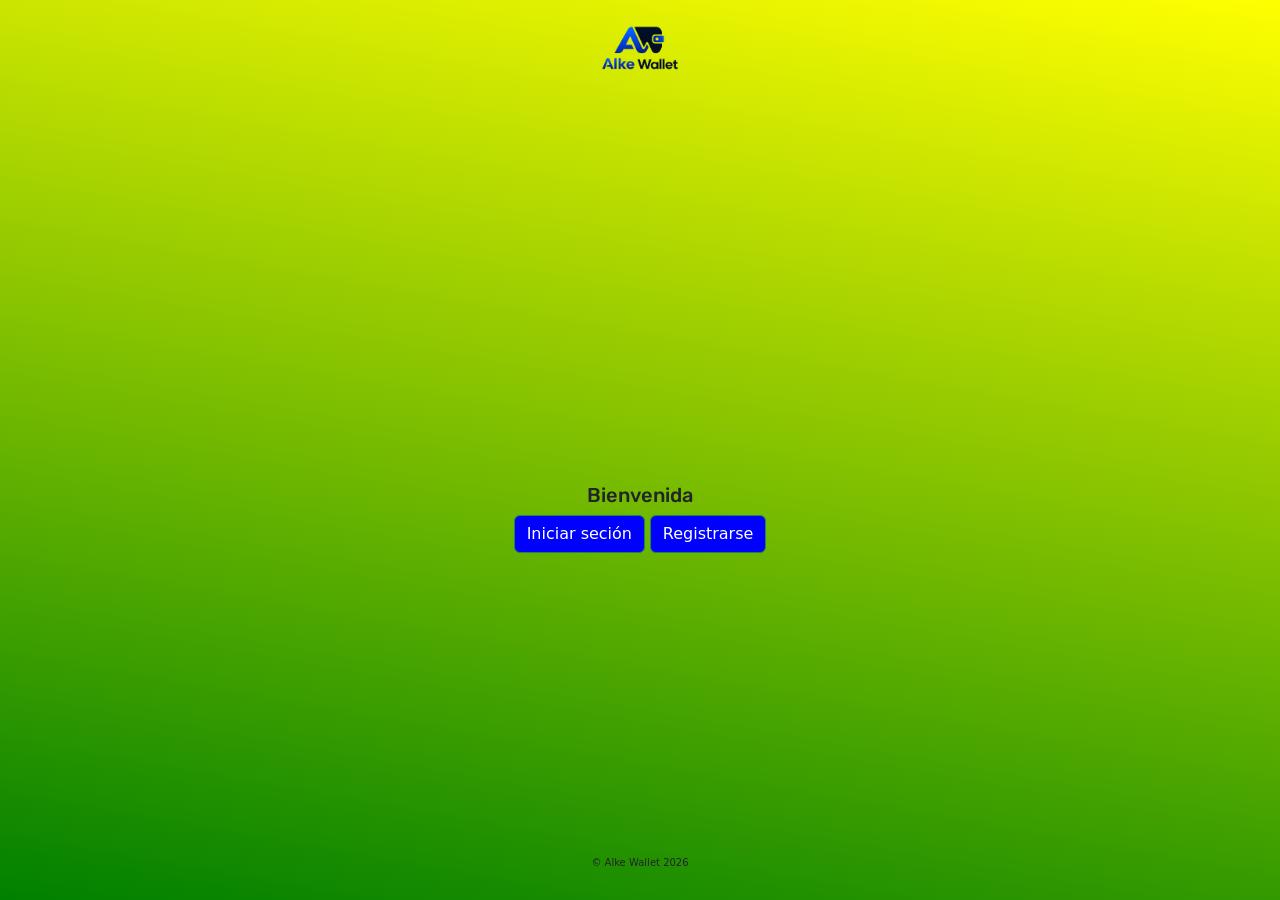
<file: index.html>
<!DOCTYPE html>
<html lang="es">
<head>
    <meta charset="UTF-8">
    <meta name="viewport" content="width=device-width, initial-scale=1.0">
    <title>Inicio</title>
    <link rel="stylesheet" href="	https://cdn.jsdelivr.net/npm/bootstrap@5.3.8/dist/css/bootstrap.min.css">
    <link rel="stylesheet" href="assets/css/estilo.css">
</head>
<body>
  <header>
    <h1 class="text-center"><img src="assets/img/Logo Alke Wallet sin fondo.png" alt="Logo" height="100px"></h1>
    
  </header>
  <main>
    <div class="container">
      <div class="row justify-content-center">
        <div class="col 12 com md 8 text-center">
          <h2>Bienvenida</h2>
          <a class="btn btn-success" href="login.html">Iniciar seción</a>
          <a class="btn btn-success" href="registro.html">Registrarse</a>         


        </div>
      </div>
    </div>
  </main>
<footer>
  <p class="text-center">© Alke Wallet 2026</p>
</footer>



    
    <script src="https://cdn.jsdelivr.net/npm/bootstrap@5.3.8/dist/js/bootstrap.bundle.min.js"></script>

</body>
</html>
</file>
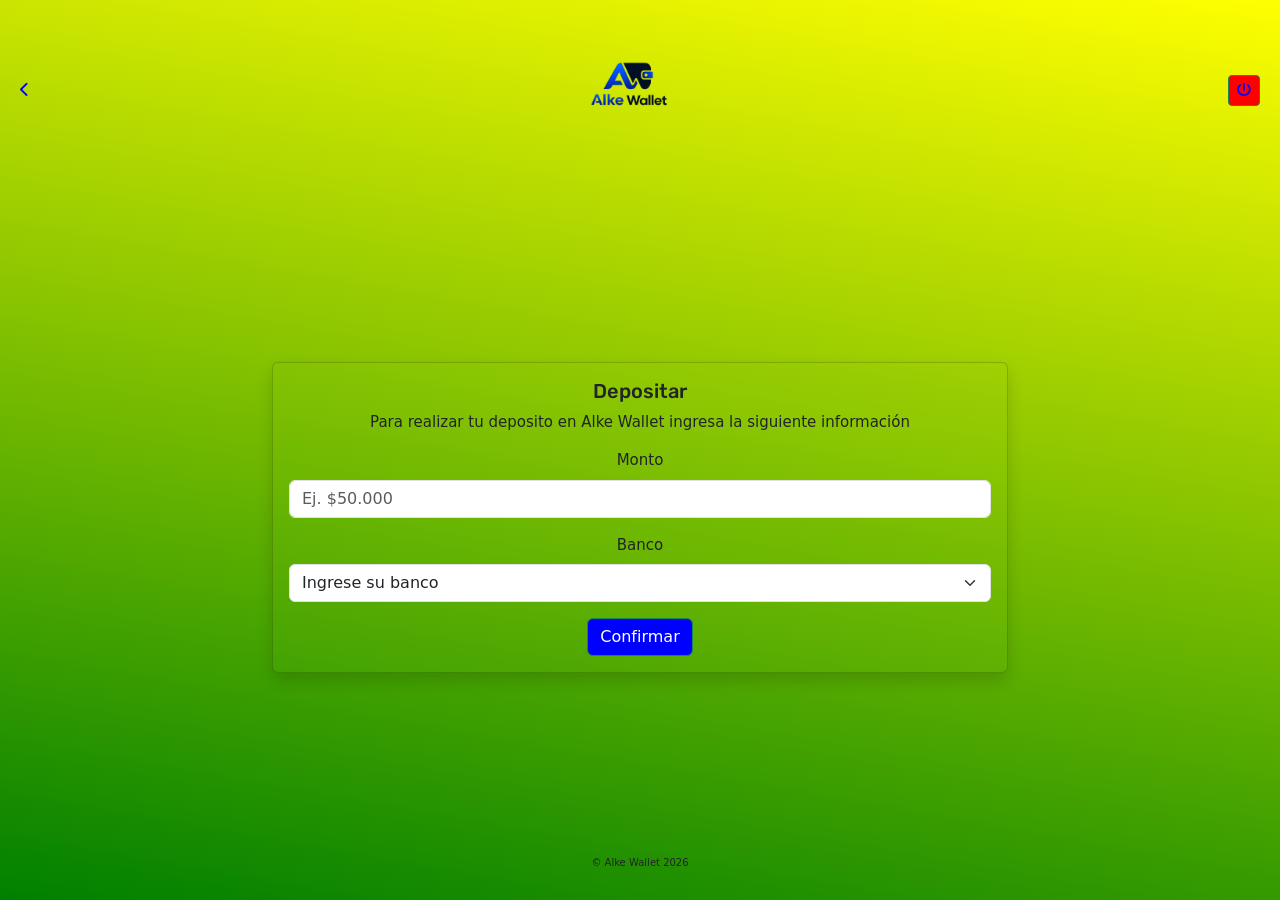
<file: Deposit.html>
<!DOCTYPE html>
<html lang="es">
<head>
    <meta charset="UTF-8">
    <meta name="viewport" content="width=device-width, initial-scale=1.0">
    <title>Depositar</title>
    <link rel="stylesheet" href="	https://cdn.jsdelivr.net/npm/bootstrap@5.3.8/dist/css/bootstrap.min.css">
    <link rel="stylesheet" href="assets/css/estilo.css">
    <link rel="stylesheet" href="https://cdnjs.cloudflare.com/ajax/libs/font-awesome/6.7.2/css/all.min.css">
  </head>
<body>
  <header class="d-flex justify-content-between align-items-center">
      <a href="menu.html"><i class="fa-solid fa-chevron-left"></i></a>
    <h1 class="text-center"><img src="assets/img/Logo Alke Wallet sin fondo.png" alt="Logo" height="100px"></h1>
    <button class="btn btn-success btn-sm" id="salir"><i class="fa-solid fa-power-off"></i></button>
    
    
  </header>
  <main>
    <section class="container">
      <div class="row justify-content-center">
        <div class="col-12 col-md-8">
          <div class="card shadow">
            <div class="card-body">
              
          <div id="mensajedeposit"></div>
            <h2>Depositar</h2>
            <span></span>
            <p>Para realizar tu deposito en Alke Wallet ingresa la siguiente información</p>
          
      <form id="form-deposit">
            <div class="mb-3">
              <label for="monto" class="form-label" >Monto</label>
              <input type="number" name="monto" class="form-control" id="montodeposit" placeholder="Ej. $50.000">
              </div>
                      
              <div class="mb-3">
              <label for="banco" class="form-label" >Banco</label>
              <select id="banco" class="form-select">
                <option selected>Ingrese su banco</option>
                <option value="1">BancoEstado</option>
                <option value="2">Banco de Chile</option>
                <option value="3">Banco Itaú</option>
                <option value="4">Banco Scotiabank</option>
              
              </select>
              
              </div>

      
            <button href="Deposit.html" class=" btn btn-success btn">Confirmar</button>
            </div>
          </div>
        </div>
      </div>

      
      
    
            
    
    </section>
    
  </main>

<footer>
  <p class="text-center">© Alke Wallet 2026</p>
</footer>



    
    <script src="https://cdn.jsdelivr.net/npm/bootstrap@5.3.8/dist/js/bootstrap.bundle.min.js"></script>
        <script>
        document.getElementById("form-deposit").addEventListener("submit", function(event){
            event.preventDefault();

            const montodeposit = Number(document.getElementById("montodeposit").value);
            const banco= document.getElementById("banco").value;
            

            if(montodeposit < 5000){
                document.getElementById("mensajedeposit").innerHTML = `
                <div class="alert alert-danger alert-dismissible fade show">
                    Los depositos deben ser de al menos $5.000.
                    <button type="button" class="btn-close" data-bs-dismiss="alert"></button>
                    </div>
                `;
                return;
            }

            const nuevoDeposito = {
                montodeposit,
                banco,
                
            }

            let depositos = JSON.parse(localStorage.getItem("depositos")) || [];

            depositos.push(nuevoDeposito);

            let saldo = Number(localStorage.getItem("saldo")) || 0;

            saldo += montodeposit;

            localStorage.setItem("saldo", saldo);

            localStorage.setItem("depositos", JSON.stringify(depositos));

            document.getElementById("mensajedeposit").innerHTML = `
                <div class="alert alert-success alert-dismissible fade show">
                    Deposito exitoso. Volviendo al menu...
                    <button type="button" class="btn-close" data-bs-dismiss="alert"></button>
                    </div>
                `;

            setTimeout(() => {
                window.location.href = "menu.html";
            }, 3000);

        });
    </script>
    
</body>
</html>
</file>
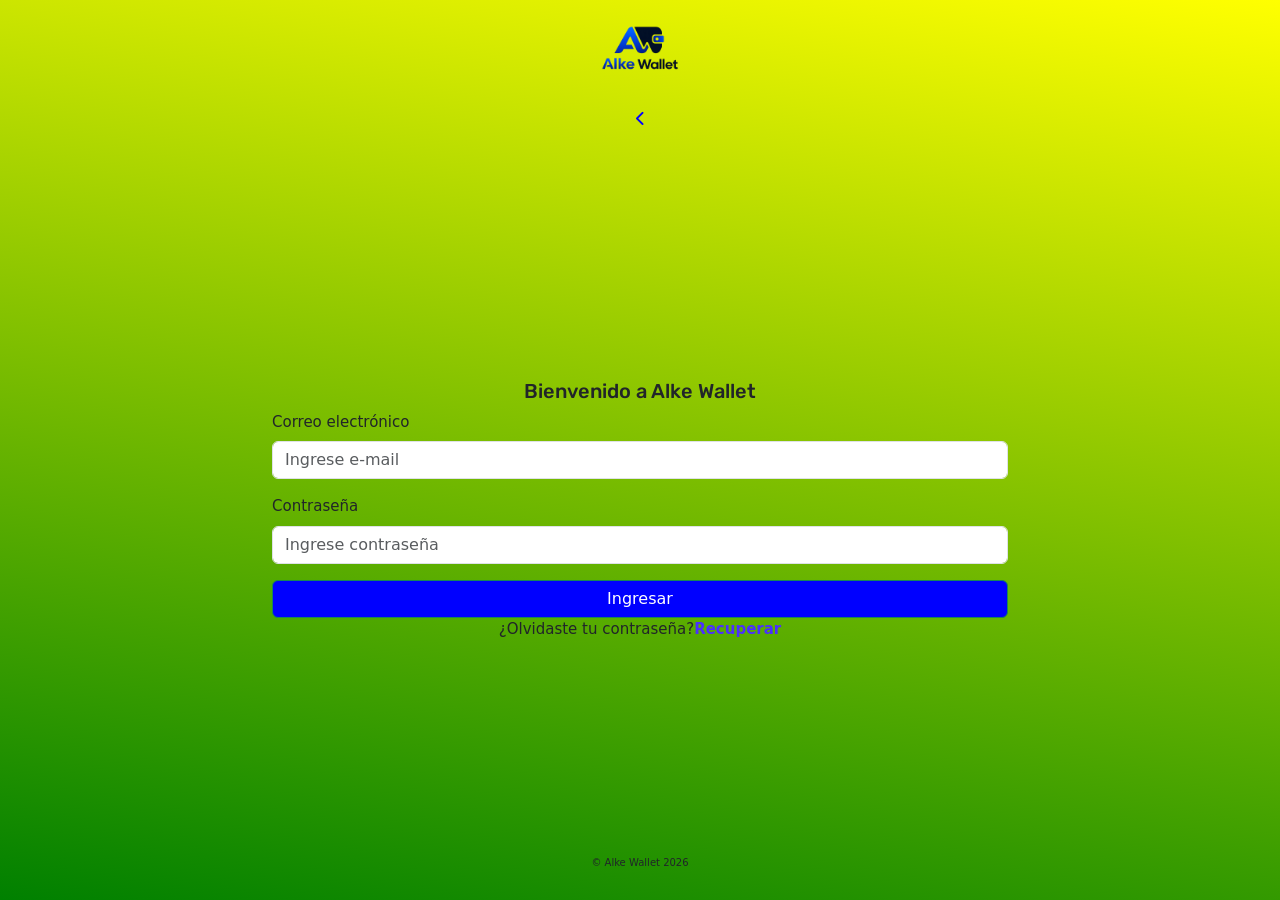
<file: login.html>
<!DOCTYPE html>
<html lang="es">
<head>
    <meta charset="UTF-8">
    <meta name="viewport" content="width=device-width, initial-scale=1.0">
    <title>Inicio de sesión</title>
    <link rel="stylesheet" href="	https://cdn.jsdelivr.net/npm/bootstrap@5.3.8/dist/css/bootstrap.min.css">
    <link rel="stylesheet" href="assets/css/estilo.css">
    <link rel="stylesheet" href="https://cdnjs.cloudflare.com/ajax/libs/font-awesome/6.7.2/css/all.min.css">  
  </head>
<body>
  <header>
    <h1 class="text-center"><img src="assets/img/Logo Alke Wallet sin fondo.png" alt="Logo" height="100px"></h1>
    <div class="text-center"><a href="index.html"><i class="fa-solid fa-chevron-left"></i></a></div> 
  </header>
  <main>
    <div class="container">
      <div class="row justify-content-center">
        <div class="col-12 col-md-8 ">

          <div id="mensaje"></div>
          <h2 class="text-center">Bienvenido a Alke Wallet</h2>
          
          <form id="form-login">
            <div class="mb-3">
              <label for="email" class="form-label" >Correo electrónico</label>
              <input type="email" name="email" class="form-control" id="email" placeholder="Ingrese e-mail">
              </div>
                      
              <div class="mb-3">
              <label for="password" class="form-label" >Contraseña</label>
              <input type="password" name="contraseña" class="form-control" id="password" placeholder="Ingrese contraseña">
              </div>
              
              <div>
              <button class="btn btn-success w-100" >Ingresar</button>
            </div>
          </form>
          <div class="text-center">
          <p>¿Olvidaste tu contraseña?<a href="recovery.html">Recuperar</a></p>
          
          </div>

    
  </main>


<footer>
  <p class="text-center">© Alke Wallet 2026</p>
</footer>



    
    <script src="https://cdn.jsdelivr.net/npm/bootstrap@5.3.8/dist/js/bootstrap.bundle.min.js"></script>
    <script>
        document.getElementById("form-login").addEventListener("submit", function(event){
            event.preventDefault();

            const email= document.getElementById("email").value;
            const password= document.getElementById("password").value;

            let usuarios = JSON.parse(localStorage.getItem("usuarios")) || [];

            const usuarioEncontrado = usuarios.find(function (user){
                return user.email === email && user.password === password;
            });

            if (usuarioEncontrado){
                localStorage.setItem("usuarioLogueado", JSON.stringify(usuarioEncontrado));

                document.getElementById("mensaje").innerHTML = `
                <div class="alert alert-success alert-dismissible fade show">
                    Inicio de sesión exitoso.
                    <button type="button" class="btn-close" data-bs-dismiss="alert"></button>
                    </div>
                `;
                setTimeout(() => {
                    window.location.href = "menu.html"
                }, 3000);
            } else {
                document.getElementById("mensaje").innerHTML = `
                <div class="alert alert-danger alert-dismissible fade show">
                    email y/o contraseña incorrectos.
                    <button type="button" class="btn-close" data-bs-dismiss="alert"></button>
                    </div>
                `;

                setTimeout(() => {
                    document.getElementById("mensaje").innerHTML = "";
                }, 3000);
            }


        })
    </script>
    <script src="assets/JS/script.js"></script>
</body>
</html>
</file>
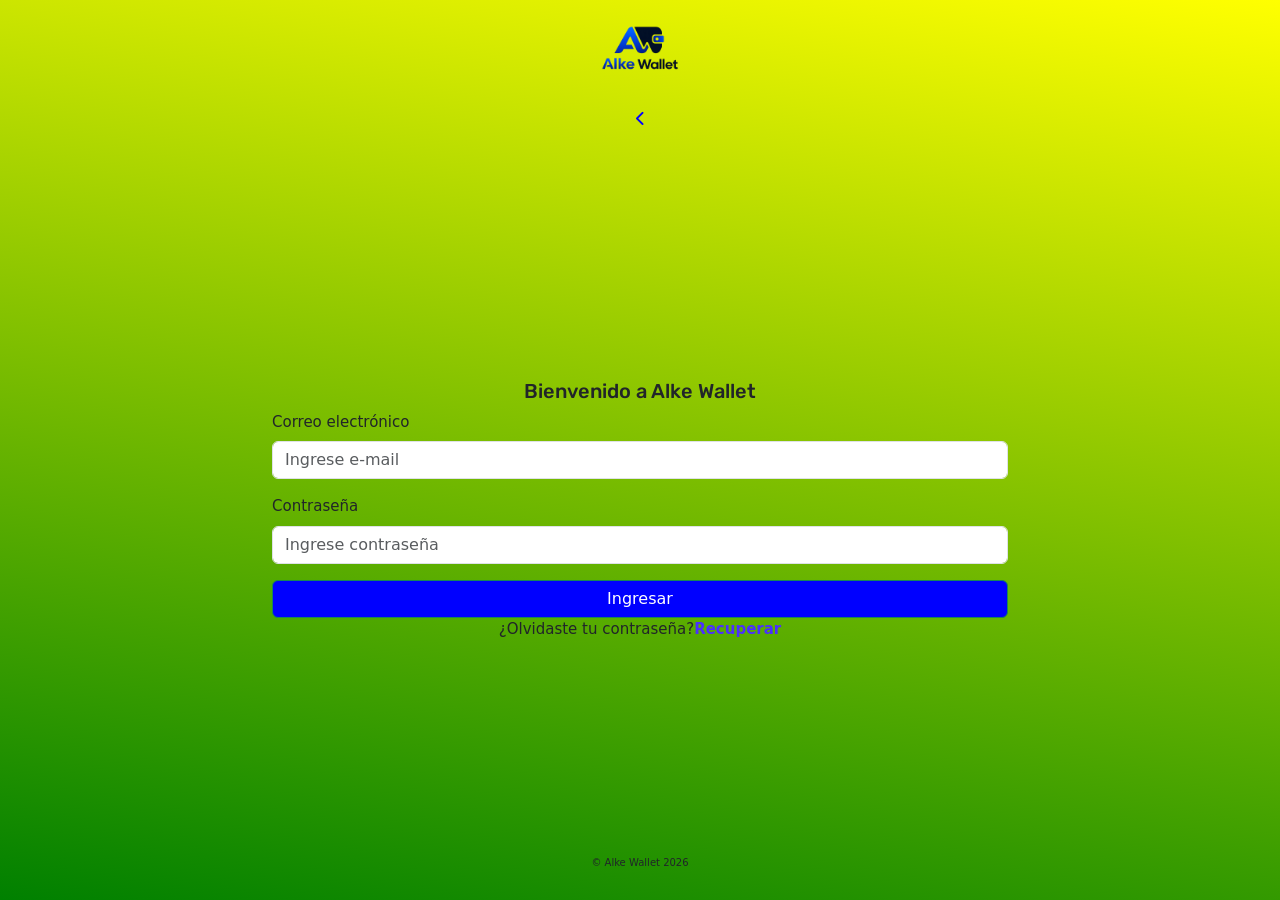
<file: menu.html>
<!DOCTYPE html>
<html lang="es">
<head>
    <meta charset="UTF-8">
    <meta name="viewport" content="width=device-width, initial-scale=1.0">
    <title>Menu</title>
    <link rel="stylesheet" href="	https://cdn.jsdelivr.net/npm/bootstrap@5.3.8/dist/css/bootstrap.min.css">
    <link rel="stylesheet" href="assets/css/estilo.css">
    <link rel="stylesheet" href="https://cdnjs.cloudflare.com/ajax/libs/font-awesome/6.7.2/css/all.min.css">
  </head>
<body>
  <header class="d-flex justify-content-between align-items-center">
      <a href="menu.html"><i class="fa-solid fa-chevron-left"></i></a>
    <h1 class="text-center"><img src="assets/img/Logo Alke Wallet sin fondo.png" alt="Logo" height="100px"></h1>
    <button class="btn btn-success btn-sm" id="salir"><i class="fa-solid fa-power-off"></i></button>
    
    
  </header>
  <main>
    <section class="container">
      <div class="row justify-content-center">
        <div class="col-12 col-md-8 text-center">
          <div class="card shadow">
            <div class="card-body">
            <h2>Saldo diponible</h2>
            <span class="saldo"></span>
            <p>Tu saldo actual</p>
          </div>
          </div>
        </div>
      </div>
      <div class="row justify-content-center">
        <div class="col-12 col-md-8">
          <div class="card shadow">
          <div class="card-body">
            <h2>Deposita</h2><i class="fa-solid fa-piggy-bank"></i>
            <p>Deposita dinero a tu cuenta</p>
            <a href="Deposit.html" class=" btn btn-success btn-sm">Depositar</a>

          </div>
        </div>
      </div>
      </div>
      
    
      <div class="row justify-content-center">
        <div class="col-12 col-md-8">
          <div class="card shadow">
          <div class="card-body">
            <h2>Envía dinero</h2><i class="fa-solid fa-money-bill-transfer"></i>
            <p>Transfiere dinero a tus contactos</p>
            <a href="sendmoney.html" class=" btn btn-success btn-sm">Enviar</a>
          </div>
        </div>
      </div>
    </div>
            
      <div class="row justify-content-center">
        <div class="col-12 col-md-8">
          <div class="card shadow">
          <div class="card-body">
            <h2>Transacciones</h2><i class="fa-solid fa-clock-rotate-left"></i>
            <p>Revisa tus últimos movimientos</p>
            <a href="trasactions.html" class=" btn btn-success btn-sm">Consultar</a>
          </div>
        </div>
      </div>
    </div>
    
    </section>
    
  </main>


<footer>
  <p class="text-center">© Alke Wallet 2026</p>
</footer>

    <script src="assets/JS/script.js"></script>
    <script src="https://cdn.jsdelivr.net/npm/bootstrap@5.3.8/dist/js/bootstrap.bundle.min.js"></script>
    <script>
    const saldo = Number(localStorage.getItem("saldo")) ||
    0;

    document.querySelector(".saldo").textContent="$"+saldo.toLocaleString("es-CL");


//proteger página

const usuarioLogueado = localStorage.getItem
("usuarioLogueado");
if(!usuarioLogueado){
window.location.href="login.html";
}


    </script>







  </body>


</html>
</file>
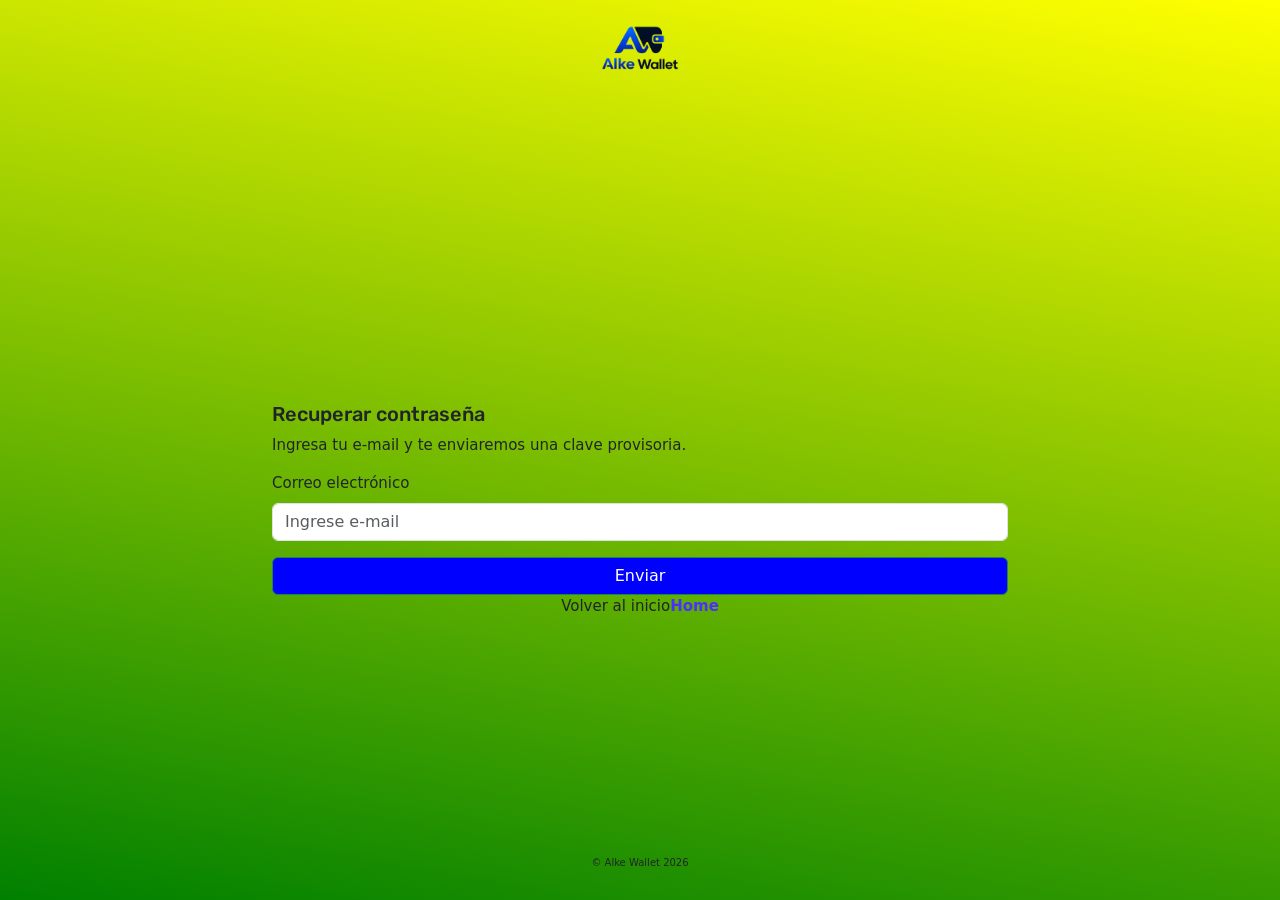
<file: recovery.html>
<!DOCTYPE html>
<html lang="es">
<head>
    <meta charset="UTF-8">
    <meta name="viewport" content="width=device-width, initial-scale=1.0">
    <title>Recuperar contraseña</title>
    <link rel="stylesheet" href="	https://cdn.jsdelivr.net/npm/bootstrap@5.3.8/dist/css/bootstrap.min.css">
    <link rel="stylesheet" href="assets/css/estilo.css">
  </head>
<body>
  <header>
    <h1 class="text-center"><img src="assets/img/Logo Alke Wallet sin fondo.png" alt="Logo" height="100px"></h1>
  </header>
  <main>
    <div class="container">
      <div class="row justify-content-center">
        <div class="col-12 col-md-8">

          <div id="mensaje"></div>
          <h2>Recuperar contraseña</h2>
          <p>Ingresa tu e-mail y te enviaremos una clave provisoria.</p>
          
          <form action="">
            <div class="mb-3">
              <label for="nombre" class="form-label" >Correo electrónico</label>
              <input type="text" name="email" class="form-control" id="email" placeholder="Ingrese e-mail">
              </div>
            
              
              <div>
              <a class="btn btn-success w-100" href="login.html">Enviar</a>
            </div>
          </form>
          <div class="text-center">
          <p>Volver al inicio<a href="index.html">Home</a></p>
          
          </div>

    
  </main>


<footer>
  <p class="text-center">© Alke Wallet 2026</p>
</footer>



    
    <script src="https://cdn.jsdelivr.net/npm/bootstrap@5.3.8/dist/js/bootstrap.bundle.min.js"></script>

</body>
</html>
</file>
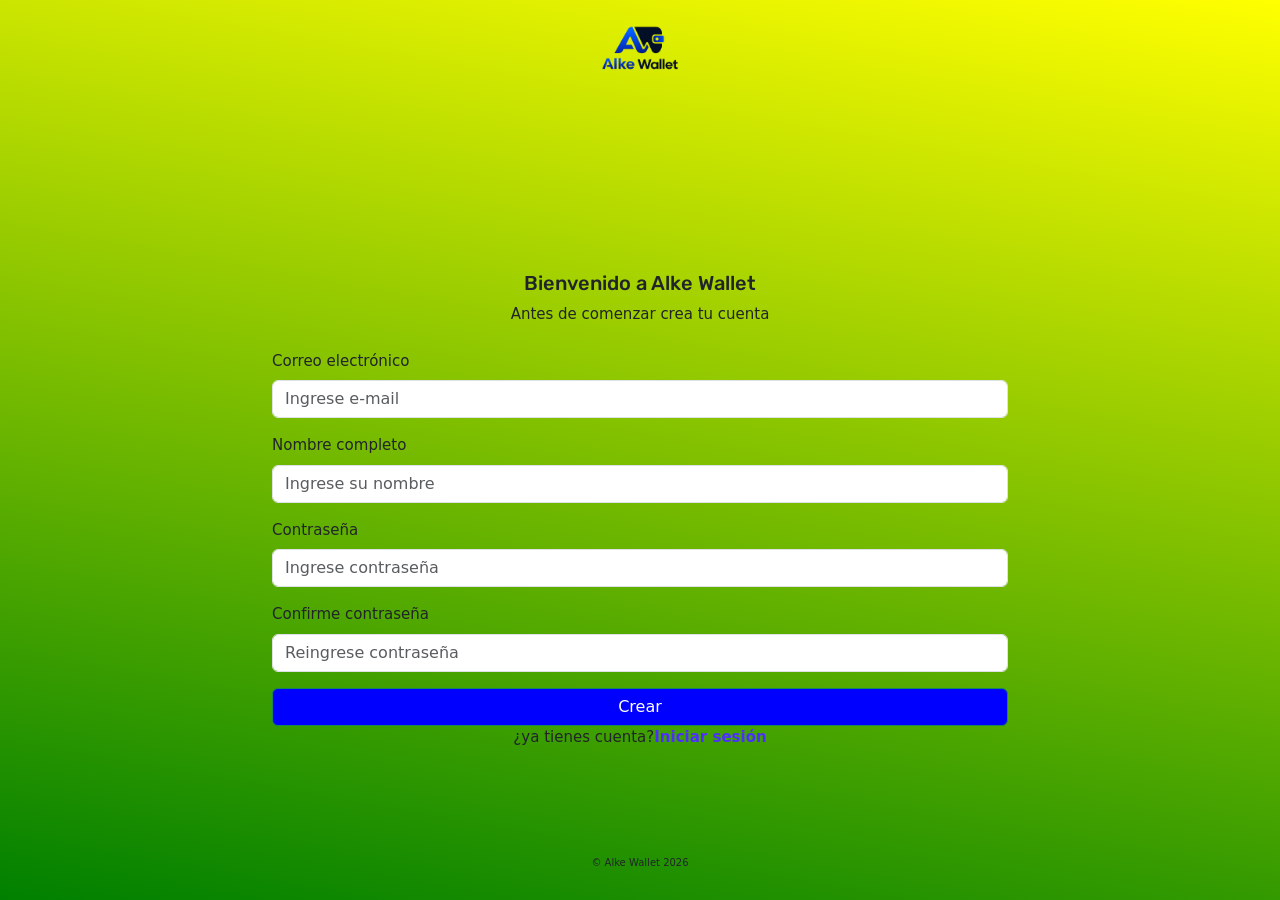
<file: registro.html>
<!DOCTYPE html>
<html lang="es">
<head>
    <meta charset="UTF-8">
    <meta name="viewport" content="width=device-width, initial-scale=1.0">
    <title>Registro</title>
    <link rel="stylesheet" href="	https://cdn.jsdelivr.net/npm/bootstrap@5.3.8/dist/css/bootstrap.min.css">
    <link rel="stylesheet" href="assets/css/estilo.css">
    <link rel="stylesheet" href="https://cdnjs.cloudflare.com/ajax/libs/font-awesome/6.7.2/css/all.min.css">
  </head>
<body>
  <header>
    <h1 class="text-center"><img src="assets/img/Logo Alke Wallet sin fondo.png" alt="Logo" height="100px"></h1>
    
  </header>
  <main>
    
    
    <section class="container">
      <div class="row justify-content-center">
        <div class="col-12 col-md-8">

          <div id="mensaje"></div>
          <div class="text-center mb-4">
          <h2>Bienvenido a Alke Wallet</h2>
          <p>Antes de comenzar crea tu cuenta</p>
          </div>
          <form id="form-registro">
            <div class="mb-3">
              <label for="email" class="form-label" >Correo electrónico</label>
              <input type="email" name="email" class="form-control" id="email" placeholder="Ingrese e-mail">
            </div>
              <div class="mb-3">                 
                <label for="nombre" class="form-label" >Nombre  completo</label>
              <input type="text" name="nombre" class="form-control" id="nombre" placeholder="Ingrese su nombre">  
            </div>        
              <div class="mb-3">
              <label for="password" class="form-label" >Contraseña</label>
              <input type="password" name="contraseña" class="form-control" id="password" placeholder="Ingrese contraseña">
              </div>
              <div class="mb-3">
              <label for="confirmar_password" class="form-label" >Confirme contraseña</label>
              <input type="password" name="confirmar_password" class="form-control" id="confirmar_password" placeholder="Reingrese contraseña">
              </div>
              <div>
              <button class="btn btn-success w-100" >Crear</button>
            </div>
          </form>
          <div class="text-center">
          <p>¿ya tienes cuenta?<a href="login.html">Iniciar sesión</a></p>
          
          </section>    
    
  </main>


<footer>
  <p class="text-center">© Alke Wallet 2026</p>
</footer>



    <script src="https://cdn.jsdelivr.net/npm/bootstrap@5.3.8/dist/js/bootstrap.bundle.min.js"></script>
    <script>
        document.getElementById("form-registro").addEventListener("submit", function(event){
            event.preventDefault();

            const email = document.getElementById("email").value;
            const nombre= document.getElementById("nombre").value;
            const password= document.getElementById("password").value;
            const confirmarPassword= document.getElementById("confirmar_password").value;

            if(password !== confirmarPassword){
                document.getElementById("mensaje").innerHTML = `
                <div class="alert alert-danger alert-dismissible fade show">
                    Las contraseñas no coinciden.
                    <button type="button" class="btn-close" data-bs-dismiss="alert"></button>
                    </div>
                `;
                return;
            }

            const nuevoUsuario = {
                email,
                nombre,
                password
            }

            let usuarios = JSON.parse(localStorage.getItem("usuarios")) || [];

            usuarios.push(nuevoUsuario);

            localStorage.setItem("usuarios", JSON.stringify(usuarios));

            document.getElementById("mensaje").innerHTML = `
                <div class="alert alert-success alert-dismissible fade show">
                    Registro exitoso. Redirigiendo...
                    <button type="button" class="btn-close" data-bs-dismiss="alert"></button>
                    </div>
                `;

            setTimeout(() => {
                window.location.href = "login.html";
            }, 3000);

        });
    </script>


</body>
</html>
</file>
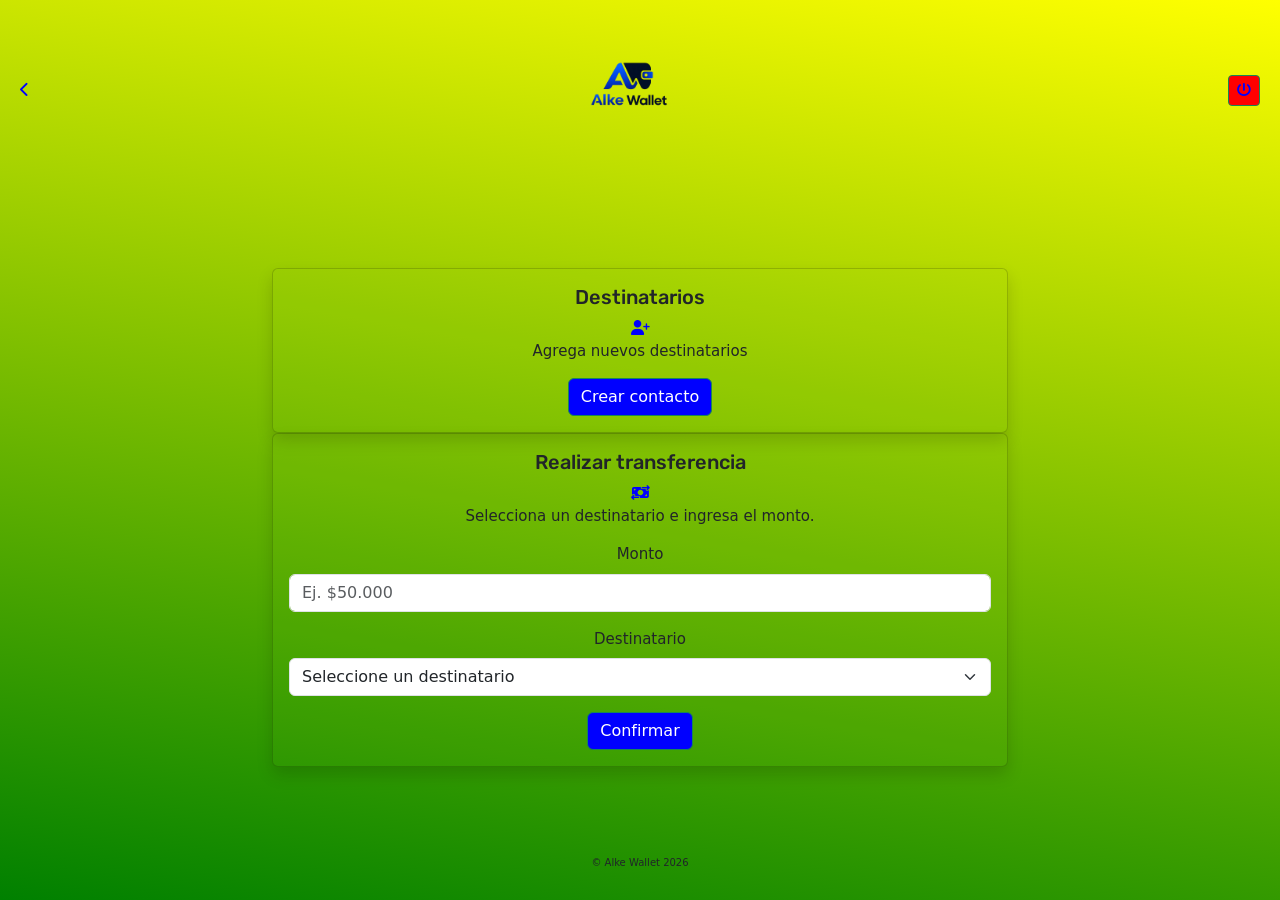
<file: sendmoney.html>
<!DOCTYPE html>
<html lang="es">
<head>
    <meta charset="UTF-8">
    <meta name="viewport" content="width=device-width, initial-scale=1.0">
    <title>Trasferencias</title>
    <link rel="stylesheet" href="	https://cdn.jsdelivr.net/npm/bootstrap@5.3.8/dist/css/bootstrap.min.css">
    <link rel="stylesheet" href="assets/css/estilo.css">
    <link rel="stylesheet" href="https://cdnjs.cloudflare.com/ajax/libs/font-awesome/6.7.2/css/all.min.css">
  </head>
<body>
  <header class="d-flex justify-content-between align-items-center">
      <a href="menu.html"><i class="fa-solid fa-chevron-left"></i></a>
    <h1 class="text-center"><img src="assets/img/Logo Alke Wallet sin fondo.png" alt="Logo" height="100px"></h1>
    <button class="btn btn-success btn-sm" id="salir"><i class="fa-solid fa-power-off"></i></button>
    
    
  </header>
  <main>
    <section class="container">
      <div class="row justify-content-center">
        <div class="col-12 col-md-8">
          <div class="card shadow">
            <div class="card-body">
              <div id="mensajetransfer"></div>
              <h2>Destinatarios</h2><i class="fa-solid fa-user-plus"></i>            
              <p>Agrega nuevos destinatarios</p>       
              <button class="btn btn-success">Crear contacto</button>        
            </div>  
          </div>  
        </div>  
      </div>  
  
      
      <div class="row justify-content-center">
        <div class="col-12 col-md-8">
          <div class="card shadow">
            <div class="card-body">
              <h2>Realizar transferencia</h2><i class="fa-solid fa-money-bill-transfer"></i>            
              <p>Selecciona un destinatario e ingresa el monto.</p>
              <form id="form-tranfer">
                <div class="mb-3">
                  <label for="monto" class="form-label" >Monto</label>
                  <input type="number" name="monto" class="form-control" id="montotransfer" placeholder="Ej. $50.000">
                  </div>                      
                <div class="mb-3">
                  <label for="destinatario" class="form-label" >Destinatario</label>
                  <select id="destinatario" class="form-select">
                    <option selected>Seleccione un destinatario</option>
                    <option value="1">Maria la del Barrio</option>
                    <option value="2">Brad Pitt</option>
                    <option value="3">Tulio Triño</option>
                    <option value="4">Shakira</option>
                </form>
              </select>              
                </div>      
                  <button href="Deposit.html" class=" btn btn-success btn">Confirmar</button>
                </div>
              </div>
            </div>
          </div>             
    
      </section>

    </main>


    <footer>
      <p class="text-center">© Alke Wallet 2026</p>
    </footer>
    
    <script src="https://cdn.jsdelivr.net/npm/bootstrap@5.3.8/dist/js/bootstrap.bundle.min.js"></script>
    <script>
        document.getElementById("form-tranfer").addEventListener("submit", function(event){
            event.preventDefault();

            const montotransfer = Number(document.getElementById("montotransfer").value);
            const destinatario= document.getElementById("destinatario").value;

            let saldo = Number(localStorage.getItem("saldo")) || 0;

            if(montotransfer < 0){
                document.getElementById("mensajetransfer").innerHTML = `
                <div class="alert alert-danger alert-dismissible fade show">
                    Ingrese monto de trasferencia.
                    <button type="button" class="btn-close" data-bs-dismiss="alert"></button>
                    </div>
                `;
                return;
            }
            if(montotransfer > saldo){
                document.getElementById("mensajetransfer").innerHTML = `
                <div class="alert alert-danger alert-dismissible fade show">
                    Saldo insuficiente.
                    <button type="button" class="btn-close" data-bs-dismiss="alert"></button>
                    </div>
                `;
                return;
            }

            const nuevotransfer = {
                montotransfer,
                destinatario,
                
            }

            let transferencias = JSON.parse(localStorage.getItem("transferencias")) || [];

            transferencias.push(nuevotransfer);

            

            saldo -= montotransfer;

            localStorage.setItem("saldo", saldo);

            localStorage.setItem("transferencias", JSON.stringify(transferencias));

            document.getElementById("mensajetransfer").innerHTML = `
                <div class="alert alert-success alert-dismissible fade show">
                    Transferencia exitosa. Volviendo al menu...
                    <button type="button" class="btn-close" data-bs-dismiss="alert"></button>
                    </div>
                `;

            setTimeout(() => {
                window.location.href = "menu.html";
            }, 3000);

        });
    </script> 
  </body>
</html>
</file>
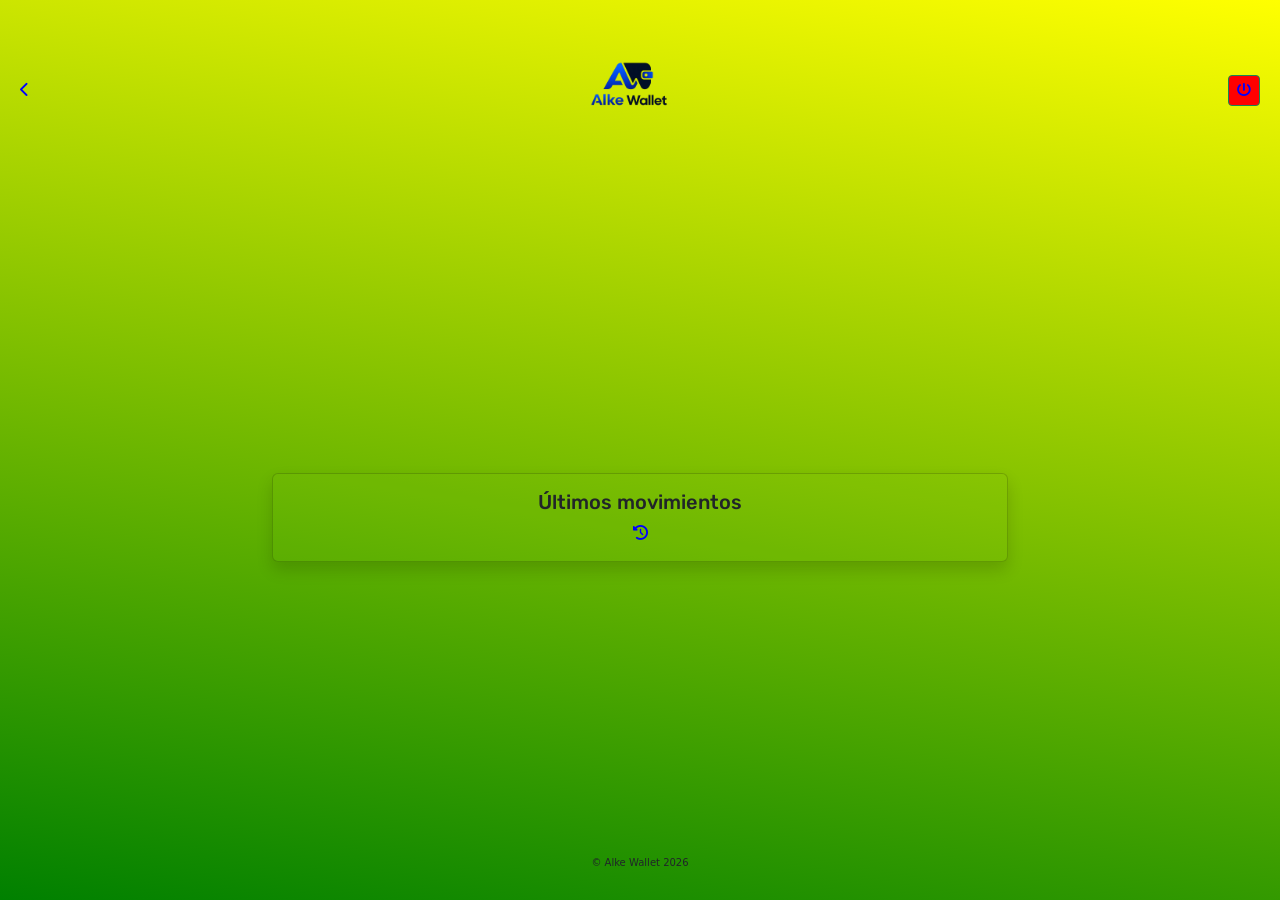
<file: trasactions.html>
<!DOCTYPE html>
<html lang="es">
<head>
    <meta charset="UTF-8">
    <meta name="viewport" content="width=device-width, initial-scale=1.0">
    <title>Movimientos</title>
    <link rel="stylesheet" href="	https://cdn.jsdelivr.net/npm/bootstrap@5.3.8/dist/css/bootstrap.min.css">
    <link rel="stylesheet" href="assets/css/estilo.css">
    <link rel="stylesheet" href="https://cdnjs.cloudflare.com/ajax/libs/font-awesome/6.7.2/css/all.min.css">
  </head>
<body>
  <header class="d-flex justify-content-between align-items-center">
      <a href="menu.html"><i class="fa-solid fa-chevron-left"></i></a>
    <h1 class="text-center"><img src="assets/img/Logo Alke Wallet sin fondo.png" alt="Logo" height="100px"></h1>
    <button class="btn btn-success btn-sm" id="salir"><i class="fa-solid fa-power-off"></i></button>
    
    
  </header>
  <main>
    <section class="container">
      <div class="row justify-content-center">
        <div class="col-12 col-md-8">
          <div class="card shadow">
            <div class="card-body">

              <h2>Últimos movimientos</h2><i class="fa-solid fa-clock-rotate-left"></i>
            </div>
          </div>
        </div>
      </div>      


    </section>
    
  </main>


<footer>
  <p class="text-center">© Alke Wallet 2026</p>
</footer>



    
    <script src="https://cdn.jsdelivr.net/npm/bootstrap@5.3.8/dist/js/bootstrap.bundle.min.js"></script>
    <script src="assets/JS/script.js"></script>
</body>
</html>
</file>
<file: assets/css/estilo.css>
@import url('https://fonts.googleapis.com/css2?family=Chelsea+Market&family=Rubik:ital,wght@0,300..900;1,300..900&display=swap');
*{
    padding: 0;
    margin: 0;
    box-sizing: border-box;
}
body{
    background:linear-gradient(10deg,green,yellow);
    font-size: 15px;
}

h1, h2, h3, h4,h5,h6{
    font-family: "Rubik", sans-serif;
    font-size: 20px;
}
header{
    height: 20vh;
    padding: 0 20px;
}
main{
    min-height: 75vh;
    display: flex;
    justify-content: center;
    align-items: center;
}
footer{
    height: 5vh;
    font-size: 10px;
}


a{
    color:rgb(75, 47, 255);
    font-weight: bolder;
    text-decoration: none;
}
.card{
    background-color: rgba(153, 205, 50, 0.053);
    text-align: center;
}
.alert-danger{
    background-color: aqua;
    color: black;
    border-color: blueviolet;
    
}
i{
    color: blue;

    
}
.btn{
    background-color: blue;
}
#salir{
    background-color: red;
    color:white;
}
</file>
